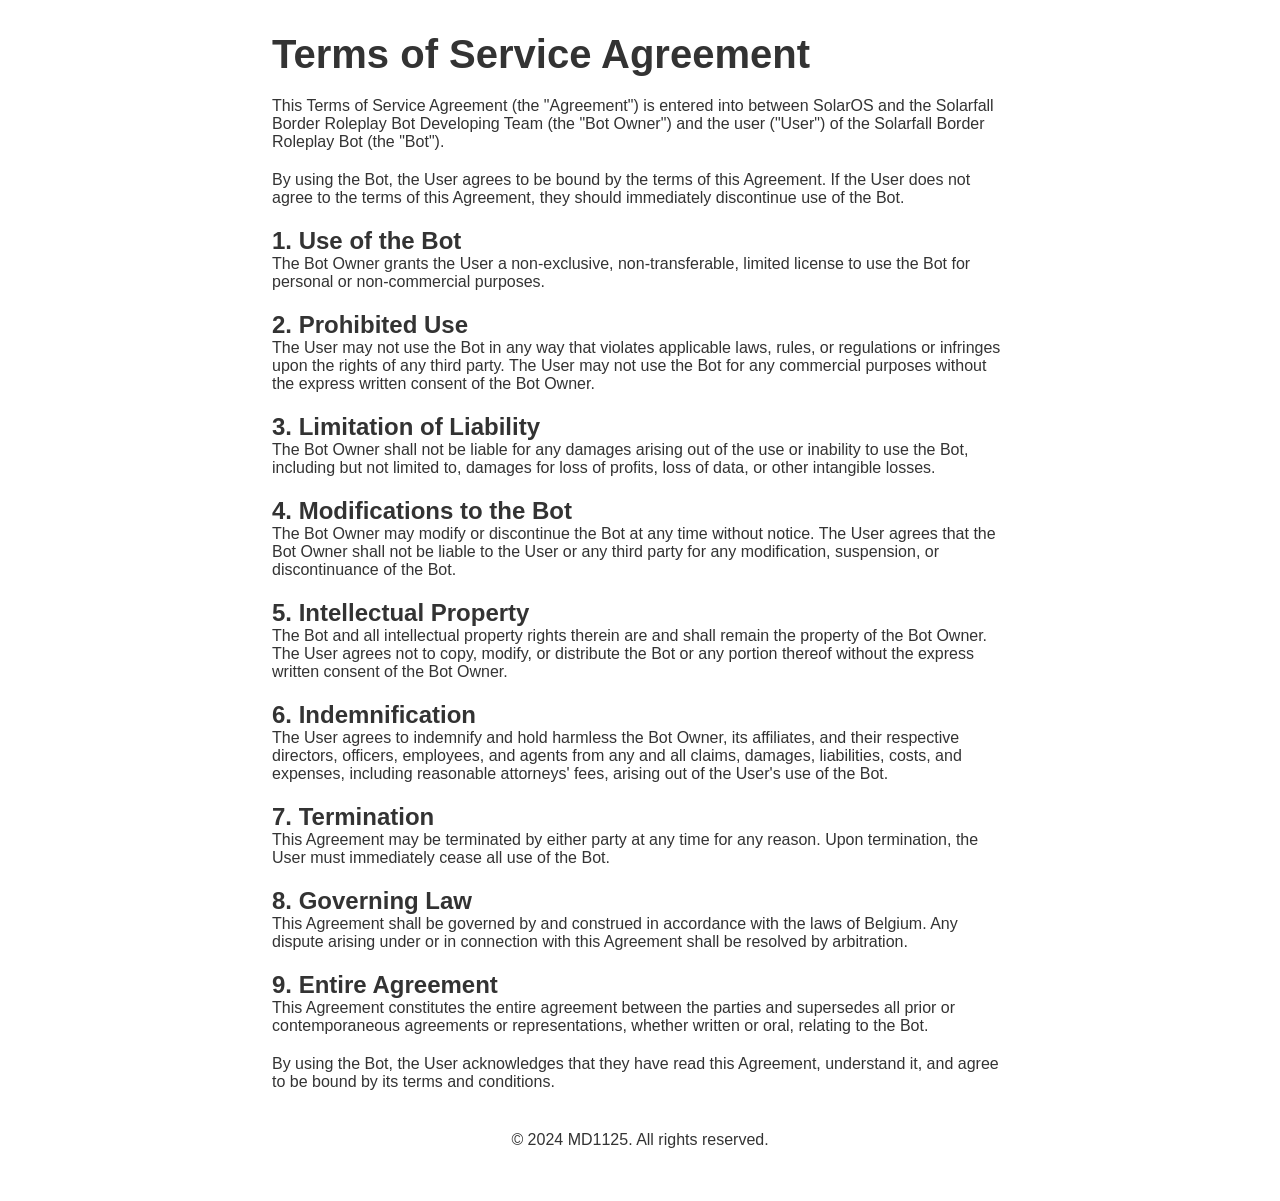
<file: Services/SolarOS/ToS.html>
<!DOCTYPE html>
<html lang="en">
<head>
    <meta charset="UTF-8">
    <meta name="viewport" content="width=device-width, initial-scale=1.0">
    <title>Terms of Service Agreement</title>
    <style>
        * {
            margin: 0;
            padding: 0;
            box-sizing: border-box;
            font-family: "Open Sans", sans-serif;
        }
        
        body {
            display: flex;
            align-items: center;
            justify-content: center;
            min-height: 100vh;
            width: 100%;
            padding: 0 10px;
            background: url("https://wallpapercat.com/w/full/4/c/2/17001-3840x2160-desktop-4k-mountain-wallpaper.jpg") no-repeat center center fixed;
            background-size: cover;
        }
        
        .wrapper {
            width: 800px;
            border-radius: 8px;
            padding: 30px;
            background: rgba(255, 255, 255, 0.8);
            text-align: left;
            border: 2px solid #fff;
            backdrop-filter: blur(8px);
            -webkit-backdrop-filter: blur(8px);
        }
        
        h1 {
            font-size: 2.5rem;
            margin-bottom: 20px;
            color: #333;
        }
        
        h2 {
            font-size: 1.5rem;
            margin-top: 20px;
            color: #333;
        }
        
        p {
            font-size: 1rem;
            color: #333;
            margin-bottom: 20px;
        }
        
        hr {
            border: 1px solid rgba(255, 255, 255, 0.3);
            margin: 20px 0;
        }

        .footer {
            margin-top: 40px;
            color: #333;
            font-size: 0.8rem;
            text-align: center;
        }
    </style>
</head>
<body>
    <div class="wrapper">
        <h1>Terms of Service Agreement</h1>
        <p>This Terms of Service Agreement (the "Agreement") is entered into between SolarOS and the Solarfall Border Roleplay Bot Developing Team (the "Bot Owner") and the user ("User") of the Solarfall Border Roleplay Bot (the "Bot").</p>

        <p>By using the Bot, the User agrees to be bound by the terms of this Agreement. If the User does not agree to the terms of this Agreement, they should immediately discontinue use of the Bot.</p>

        <h2>1. Use of the Bot</h2>
        <p>The Bot Owner grants the User a non-exclusive, non-transferable, limited license to use the Bot for personal or non-commercial purposes.</p>

        <h2>2. Prohibited Use</h2>
        <p>The User may not use the Bot in any way that violates applicable laws, rules, or regulations or infringes upon the rights of any third party. The User may not use the Bot for any commercial purposes without the express written consent of the Bot Owner.</p>

        <h2>3. Limitation of Liability</h2>
        <p>The Bot Owner shall not be liable for any damages arising out of the use or inability to use the Bot, including but not limited to, damages for loss of profits, loss of data, or other intangible losses.</p>

        <h2>4. Modifications to the Bot</h2>
        <p>The Bot Owner may modify or discontinue the Bot at any time without notice. The User agrees that the Bot Owner shall not be liable to the User or any third party for any modification, suspension, or discontinuance of the Bot.</p>

        <h2>5. Intellectual Property</h2>
        <p>The Bot and all intellectual property rights therein are and shall remain the property of the Bot Owner. The User agrees not to copy, modify, or distribute the Bot or any portion thereof without the express written consent of the Bot Owner.</p>

        <h2>6. Indemnification</h2>
        <p>The User agrees to indemnify and hold harmless the Bot Owner, its affiliates, and their respective directors, officers, employees, and agents from any and all claims, damages, liabilities, costs, and expenses, including reasonable attorneys' fees, arising out of the User's use of the Bot.</p>

        <h2>7. Termination</h2>
        <p>This Agreement may be terminated by either party at any time for any reason. Upon termination, the User must immediately cease all use of the Bot.</p>

        <h2>8. Governing Law</h2>
        <p>This Agreement shall be governed by and construed in accordance with the laws of Belgium. Any dispute arising under or in connection with this Agreement shall be resolved by arbitration.</p>

        <h2>9. Entire Agreement</h2>
        <p>This Agreement constitutes the entire agreement between the parties and supersedes all prior or contemporaneous agreements or representations, whether written or oral, relating to the Bot.</p>

        <p>By using the Bot, the User acknowledges that they have read this Agreement, understand it, and agree to be bound by its terms and conditions.</p>

        <div class="footer">
            <p>&copy; 2024 MD1125. All rights reserved.</p>
        </div>
    </div>
</body>
</html>
</file>
